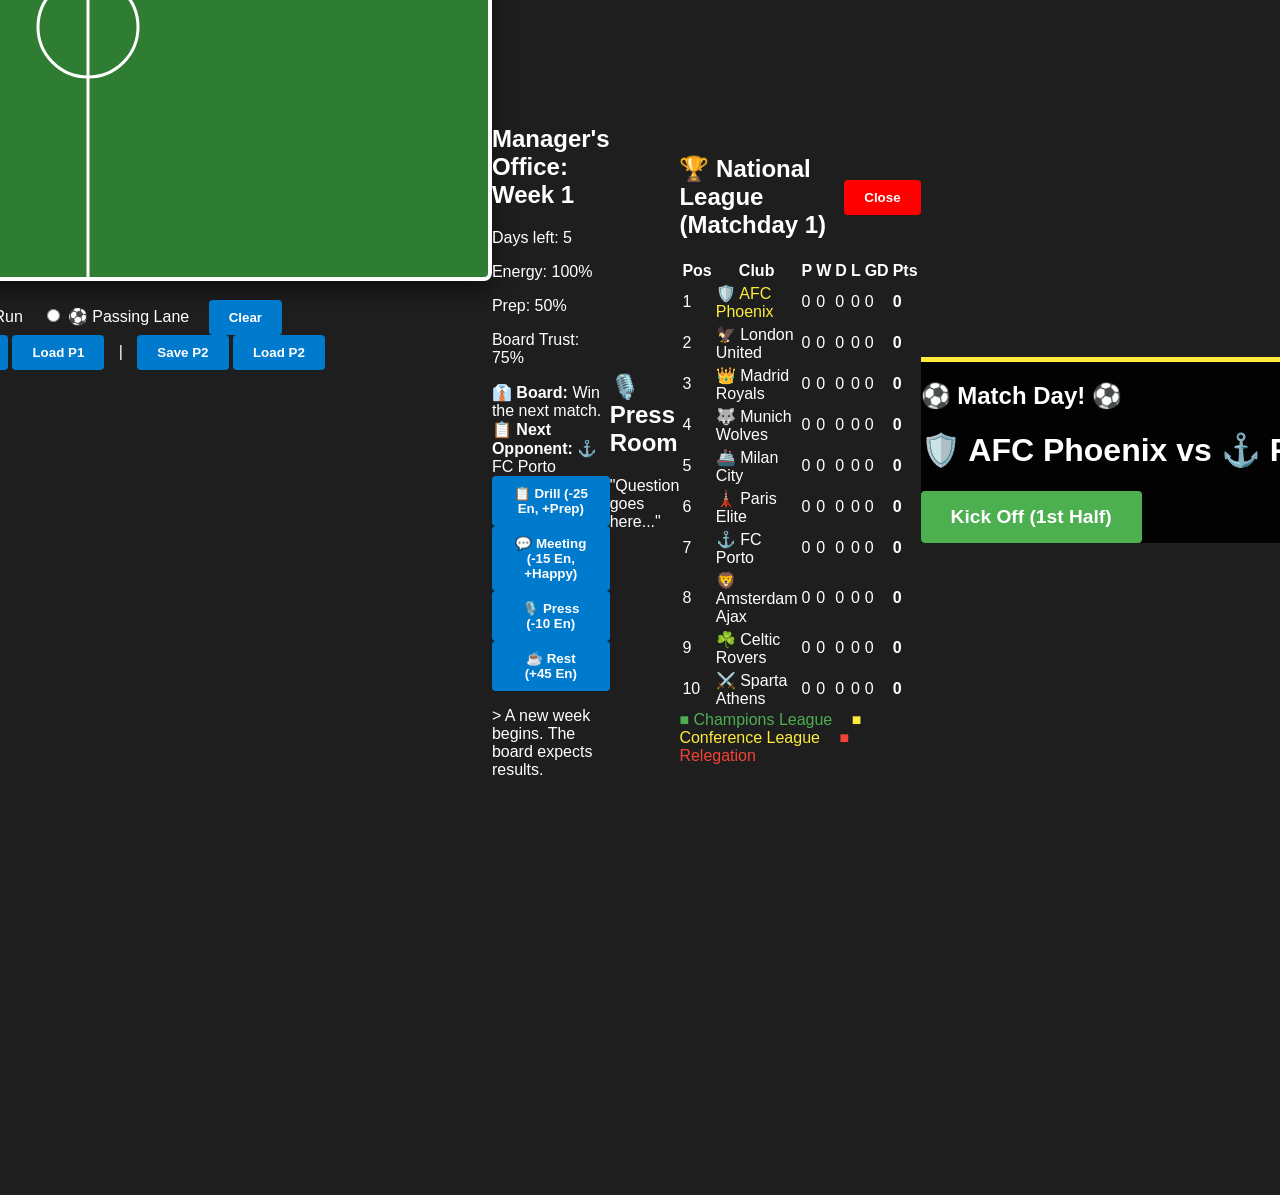
<file: index.html>
<!DOCTYPE html>
<html lang="en">
<head>
    <meta charset="UTF-8">
    <meta name="viewport" content="width=device-width, initial-scale=1.0">
    <title>Soccer Coaching Sim</title>
    <link rel="stylesheet" href="css/styles.css">
</head>
<body>
    <!-- Club Header -->
    <header class="club-header">
        <h1>🛡️ AFC Phoenix</h1>
        <button onclick="document.getElementById('league-modal').style.display='flex'" class="btn-league">🏆 View League Table</button>
    </header>

    <div class="game-layout">
        <!-- Left Column: Tactical Board -->
        <div class="tactics-container">
            <h2>Tactical Board</h2>
            <canvas id="pitchCanvas" width="800" height="500"></canvas>
            
            <div class="controls">
                <label style="margin-right: 15px; cursor: pointer;">
                    <input type="radio" name="drawMode" value="run" checked> 🏃‍♂️ Player Run
                </label>
                <label style="margin-right: 15px; cursor: pointer;">
                    <input type="radio" name="drawMode" value="pass"> ⚽ Passing Lane
                </label>
                <button id="clearBoard">Clear</button>
            </div>
            
            <div class="phase-controls">
                <strong>Phases:</strong>
                <button id="savePhase1">Save P1</button>
                <button id="loadPhase1">Load P1</button>
                <span style="margin: 0 10px;">|</span>
                <button id="savePhase2">Save P2</button>
                <button id="loadPhase2">Load P2</button>
            </div>
        </div>

        <!-- Right Column: Roster -->
        <div class="roster-container">
            <h2>Locker Room</h2>
            <div id="squad-list">
                <!-- Player cards injected by JS -->
            </div>
        </div>
    </div>

    <!-- Manager's Office Section -->
    <div class="calendar-container">
        <h2>Manager's Office: Week <span id="week-counter">1</span></h2>
        
        <div class="status-bar">
            <p>Days left: <span id="days-left">5</span></p>
            <p>Energy: <span id="coach-energy">100</span>%</p>
            <p>Prep: <span id="team-prep">50</span>%</p>
            <p>Board Trust: <span id="board-confidence">75</span>%</p>
        </div>
        
        <div class="office-dashboards">
            <div class="dash-panel board-panel">
                <strong>👔 Board:</strong> <span id="board-mandate">Loading...</span>
            </div>
            <div class="dash-panel staff-panel">
                <strong>📋 Next Opponent:</strong> <span id="next-opponent">Loading...</span>
            </div>
        </div>
        
        <div class="action-buttons">
            <button onclick="takeAction('tactics')">📋 Drill (-25 En, +Prep)</button>
            <button onclick="takeAction('meeting')">💬 Meeting (-15 En, +Happy)</button>
            <button onclick="takeAction('media')">🎙️ Press (-10 En)</button>
            <button onclick="takeAction('rest')">☕ Rest (+45 En)</button>
        </div>
        
        <div id="calendar-log" class="event-log">
            <p>> A new week begins. The board expects results.</p>
        </div>
    </div>

    <!-- Modals -->
    <div id="media-modal" class="modal">
        <div class="modal-content">
            <h2>🎙️ Press Room</h2>
            <p id="media-question">"Question goes here..."</p>
            <div id="media-options"></div>
        </div>
    </div>

    <div id="league-modal" class="modal">
        <div class="modal-content league-content">
            <div style="display: flex; justify-content: space-between; align-items: center;">
                <h2>🏆 National League (Matchday <span id="matchday-counter">0</span>)</h2>
                <button onclick="document.getElementById('league-modal').style.display='none'" style="background: red;">Close</button>
            </div>
            <table class="league-table" id="league-table-ui">
                <!-- Table injected by JS -->
            </table>
            <div class="league-legend">
                <span style="color: #4caf50;">■ Champions League</span>
                <span style="color: #ffeb3b; margin: 0 15px;">■ Conference League</span>
                <span style="color: #f44336;">■ Relegation</span>
            </div>
        </div>
    </div>

    <!-- Match Day Dashboard -->
    <div id="match-day-panel" class="modal" style="background: rgba(0,0,0,0.95);">
        <div class="modal-content" style="width: 800px; border-top: 5px solid #ffeb3b;">
            <h2>⚽ Match Day! ⚽</h2>
            <h1 id="match-header">🛡️ AFC Phoenix vs Opponent</h1>
            <button id="sim-btn" onclick="playFirstHalf()" style="background-color: #4caf50; padding: 15px 30px; font-size: 1.2em;">Kick Off (1st Half)</button>
            
            <div id="match-result"></div>
            
            <div id="halftime-controls" style="display: none; margin-top: 20px;">
                <p><strong>Halftime Touchline Shout:</strong></p>
                <button onclick="playSecondHalf('overload')" class="btn-risk">🔥 High-Press Overload</button>
                <button onclick="playSecondHalf('defend')" class="btn-safe">🛡️ Sit Deeper</button>
                <button onclick="playSecondHalf('maintain')" class="btn-neutral">⚖️ Maintain Plan</button>
            </div>
            <button id="next-week-btn" onclick="resetWeek()" style="display: none; background-color: #007acc; margin-top: 20px;">Return to Office</button>
        </div>
    </div>

    <script src="js/app.js"></script>
</body>
</html>
</file>
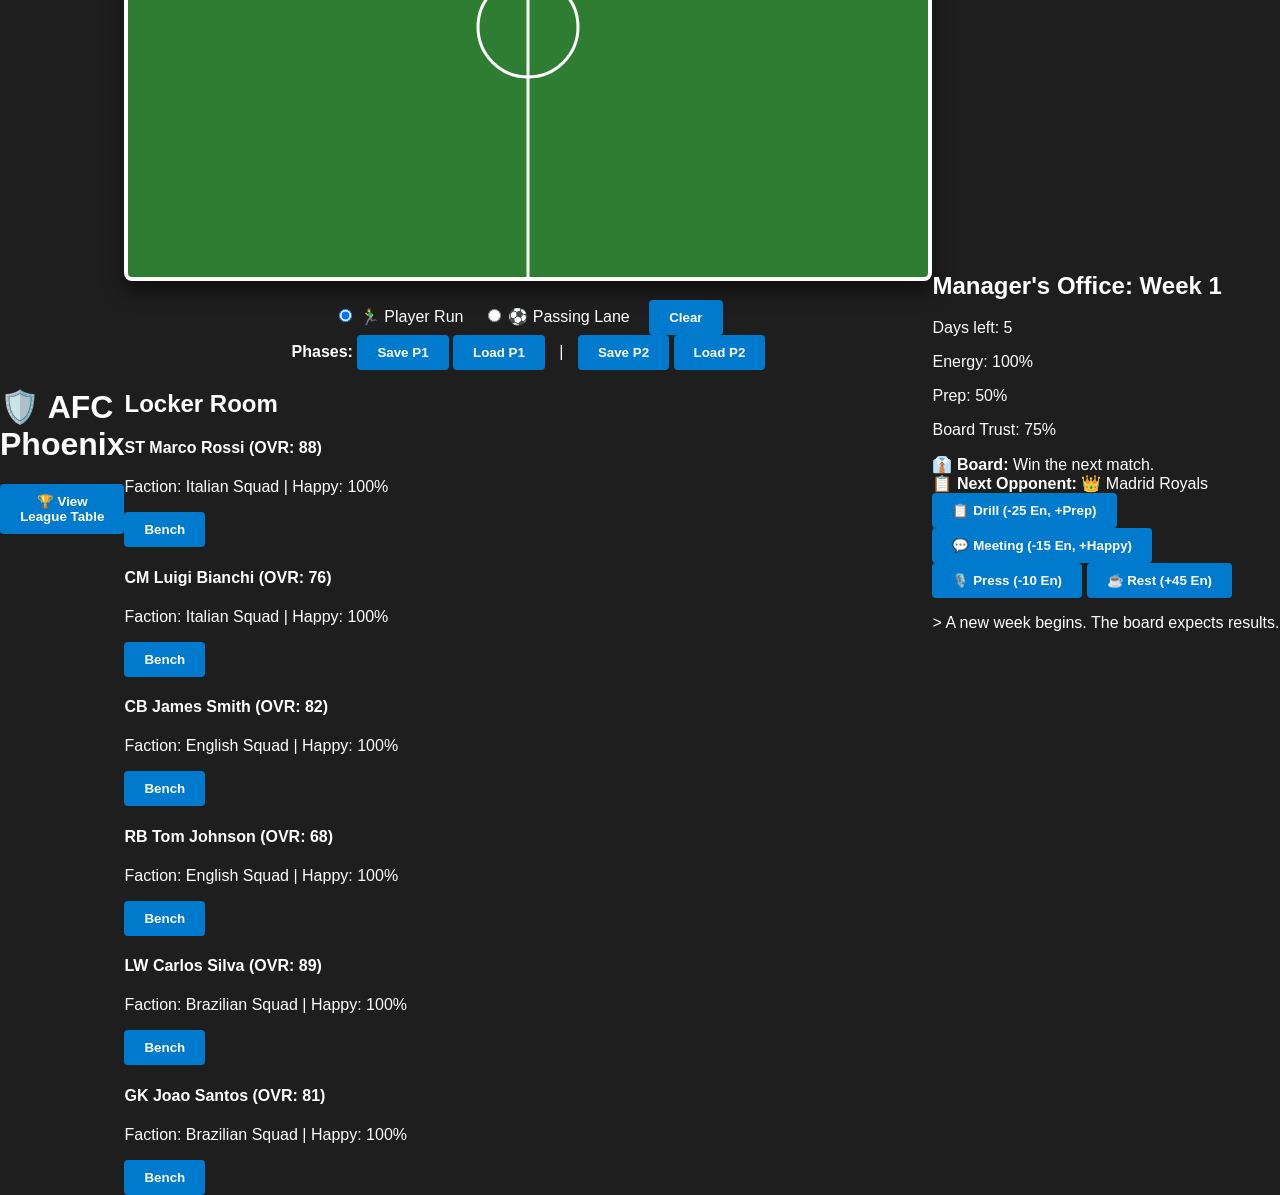
<file: rcs/index.html>
<!DOCTYPE html>
<html lang="en">
<head>
    <meta charset="UTF-8">
    <meta name="viewport" content="width=device-width, initial-scale=1.0">
    <title>Soccer Coaching Sim</title>
    <link rel="stylesheet" href="css/styles.css">
</head>
<body>
    <!-- Club Header -->
    <header class="club-header">
        <h1>🛡️ AFC Phoenix</h1>
        <button onclick="document.getElementById('league-modal').style.display='flex'" class="btn-league">🏆 View League Table</button>
    </header>

    <div class="game-layout">
        <!-- Left Column: Tactical Board -->
        <div class="tactics-container">
            <h2>Tactical Board</h2>
            <canvas id="pitchCanvas" width="800" height="500"></canvas>
            
            <div class="controls">
                <label style="margin-right: 15px; cursor: pointer;">
                    <input type="radio" name="drawMode" value="run" checked> 🏃‍♂️ Player Run
                </label>
                <label style="margin-right: 15px; cursor: pointer;">
                    <input type="radio" name="drawMode" value="pass"> ⚽ Passing Lane
                </label>
                <button id="clearBoard">Clear</button>
            </div>
            
            <div class="phase-controls">
                <strong>Phases:</strong>
                <button id="savePhase1">Save P1</button>
                <button id="loadPhase1">Load P1</button>
                <span style="margin: 0 10px;">|</span>
                <button id="savePhase2">Save P2</button>
                <button id="loadPhase2">Load P2</button>
            </div>
        </div>

        <!-- Right Column: Roster -->
        <div class="roster-container">
            <h2>Locker Room</h2>
            <div id="squad-list">
                <!-- Player cards injected by JS -->
            </div>
        </div>
    </div>

    <!-- Manager's Office Section -->
    <div class="calendar-container">
        <h2>Manager's Office: Week <span id="week-counter">1</span></h2>
        
        <div class="status-bar">
            <p>Days left: <span id="days-left">5</span></p>
            <p>Energy: <span id="coach-energy">100</span>%</p>
            <p>Prep: <span id="team-prep">50</span>%</p>
            <p>Board Trust: <span id="board-confidence">75</span>%</p>
        </div>
        
        <div class="office-dashboards">
            <div class="dash-panel board-panel">
                <strong>👔 Board:</strong> <span id="board-mandate">Loading...</span>
            </div>
            <div class="dash-panel staff-panel">
                <strong>📋 Next Opponent:</strong> <span id="next-opponent">Loading...</span>
            </div>
        </div>
        
        <div class="action-buttons">
            <button onclick="takeAction('tactics')">📋 Drill (-25 En, +Prep)</button>
            <button onclick="takeAction('meeting')">💬 Meeting (-15 En, +Happy)</button>
            <button onclick="takeAction('media')">🎙️ Press (-10 En)</button>
            <button onclick="takeAction('rest')">☕ Rest (+45 En)</button>
        </div>
        
        <div id="calendar-log" class="event-log">
            <p>> A new week begins. The board expects results.</p>
        </div>
    </div>

    <!-- Modals (Hidden by default with inline styles) -->
    <div id="media-modal" class="modal" style="display: none;">
        <div class="modal-content">
            <h2>🎙️ Press Room</h2>
            <p id="media-question">"Question goes here..."</p>
            <div id="media-options"></div>
        </div>
    </div>

    <div id="league-modal" class="modal" style="display: none;">
        <div class="modal-content league-content">
            <div style="display: flex; justify-content: space-between; align-items: center;">
                <h2>🏆 National League (Matchday <span id="matchday-counter">0</span>)</h2>
                <button onclick="document.getElementById('league-modal').style.display='none'" style="background: red;">Close</button>
            </div>
            <table class="league-table" id="league-table-ui">
                <!-- Table injected by JS -->
            </table>
            <div class="league-legend">
                <span style="color: #4caf50;">■ Champions League</span>
                <span style="color: #ffeb3b; margin: 0 15px;">■ Conference League</span>
                <span style="color: #f44336;">■ Relegation</span>
            </div>
        </div>
    </div>

    <!-- Match Day Dashboard (Hidden by default with inline styles) -->
    <div id="match-day-panel" class="modal" style="display: none; background: rgba(0,0,0,0.95);">
        <div class="modal-content" style="width: 800px; border-top: 5px solid #ffeb3b;">
            <h2>⚽ Match Day! ⚽</h2>
            <h1 id="match-header">🛡️ AFC Phoenix vs Opponent</h1>
            <button id="sim-btn" onclick="playFirstHalf()" style="background-color: #4caf50; padding: 15px 30px; font-size: 1.2em;">Kick Off (1st Half)</button>
            
            <div id="match-result"></div>
            
            <div id="halftime-controls" style="display: none; margin-top: 20px;">
                <p><strong>Halftime Touchline Shout:</strong></p>
                <button onclick="playSecondHalf('overload')" class="btn-risk">🔥 High-Press Overload</button>
                <button onclick="playSecondHalf('defend')" class="btn-safe">🛡️ Sit Deeper</button>
                <button onclick="playSecondHalf('maintain')" class="btn-neutral">⚖️ Maintain Plan</button>
            </div>
            <button id="next-week-btn" onclick="resetWeek()" style="display: none; background-color: #007acc; margin-top: 20px;">Return to Office</button>
        </div>
    </div>

    <script src="js/app.js"></script>
</body>
</html>
</file>
<file: css/styles.css>
body {
    font-family: 'Segoe UI', Tahoma, Geneva, Verdana, sans-serif;
    background-color: #1e1e1e;
    color: #ffffff;
    display: flex;
    justify-content: center;
    align-items: center;
    height: 100vh;
    margin: 0;
}

.tactics-container {
    text-align: center;
}

canvas {
    background-color: #2e7d32; /* Grass green */
    border: 4px solid #ffffff;
    border-radius: 8px;
    cursor: crosshair; /* Better cursor for drawing tactics */
    box-shadow: 0 10px 20px rgba(0,0,0,0.5);
}

.controls {
    margin-top: 15px;
}

button {
    padding: 10px 20px;
    background-color: #007acc;
    color: white;
    border: none;
    border-radius: 4px;
    cursor: pointer;
    font-weight: bold;
}

button:hover {
    background-color: #005f9e;
}
</file>
<file: rcs/css/styles.css>
body {
    font-family: 'Segoe UI', Tahoma, Geneva, Verdana, sans-serif;
    background-color: #1e1e1e;
    color: #ffffff;
    display: flex;
    justify-content: center;
    align-items: center;
    height: 100vh;
    margin: 0;
}

.tactics-container {
    text-align: center;
}

canvas {
    background-color: #2e7d32; /* Grass green */
    border: 4px solid #ffffff;
    border-radius: 8px;
    cursor: crosshair; /* Better cursor for drawing tactics */
    box-shadow: 0 10px 20px rgba(0,0,0,0.5);
}

.controls {
    margin-top: 15px;
}

button {
    padding: 10px 20px;
    background-color: #007acc;
    color: white;
    border: none;
    border-radius: 4px;
    cursor: pointer;
    font-weight: bold;
}

button:hover {
    background-color: #005f9e;
}
</file>
